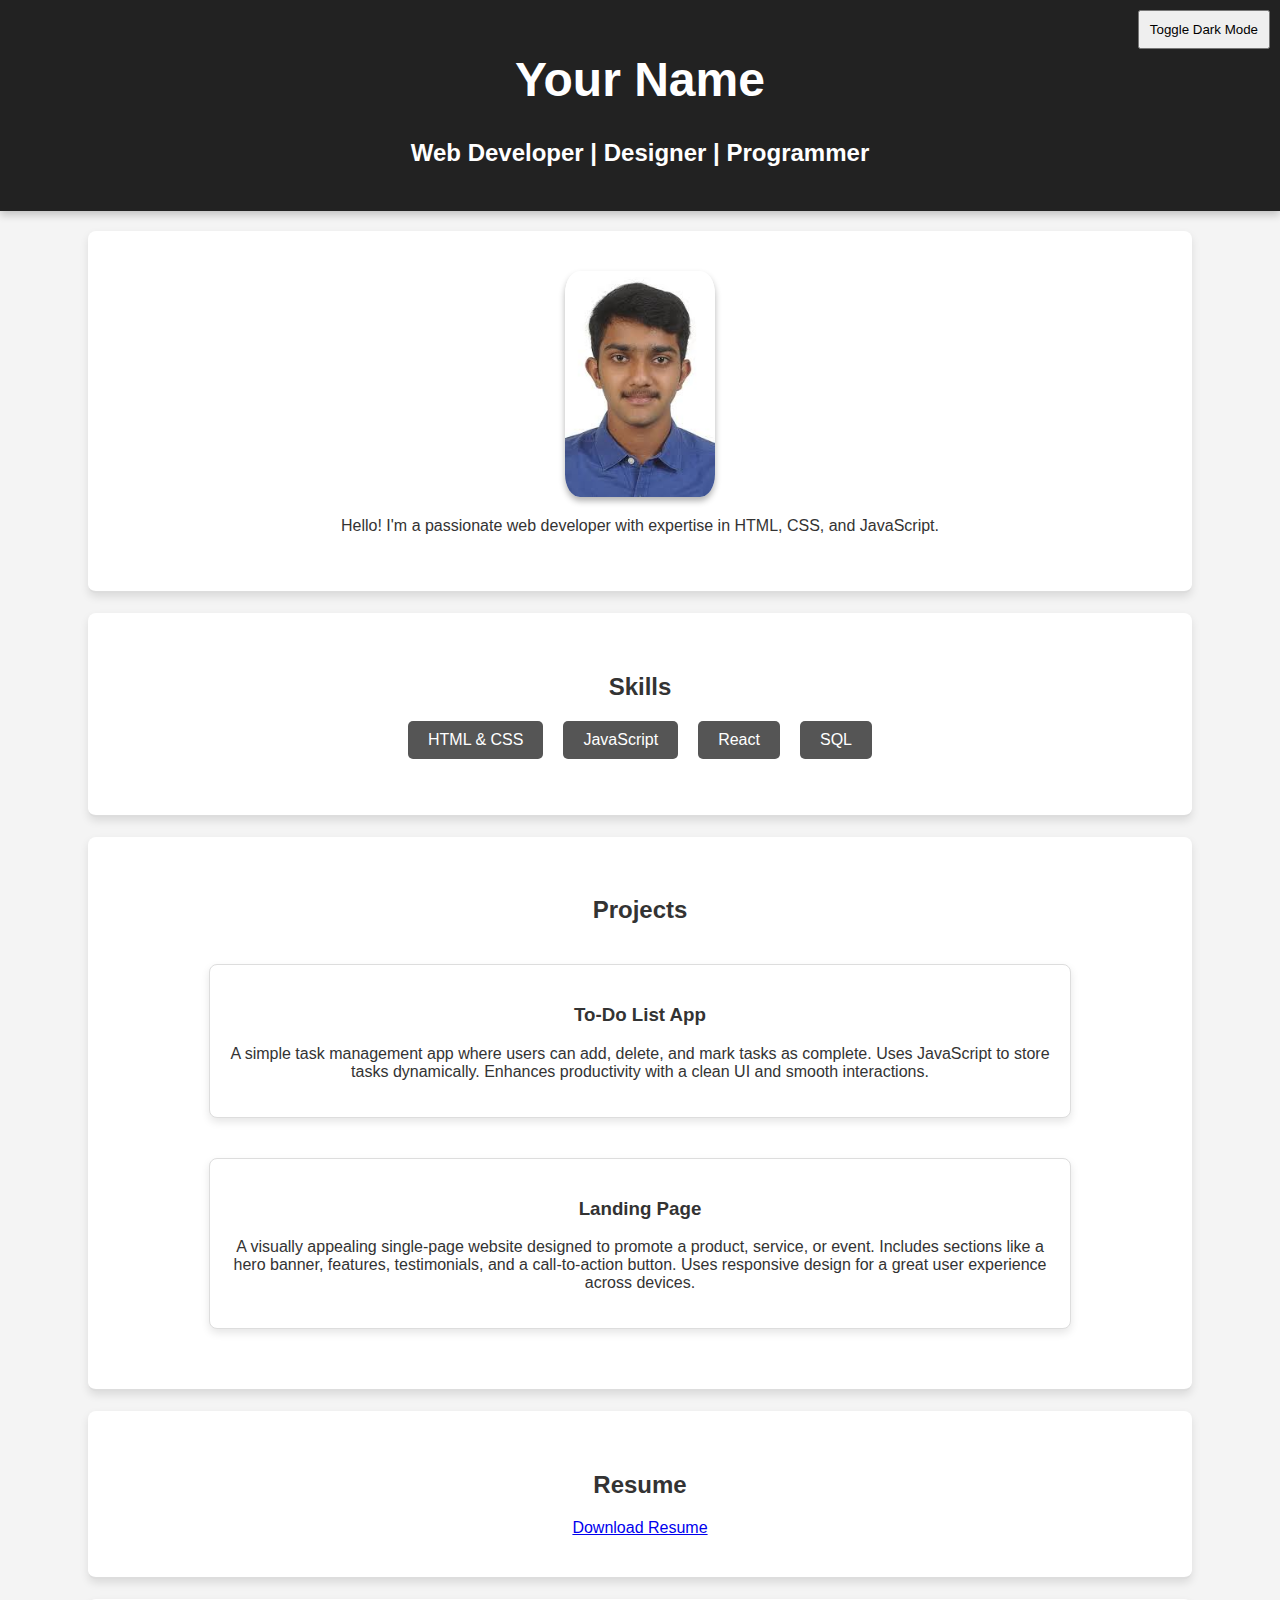
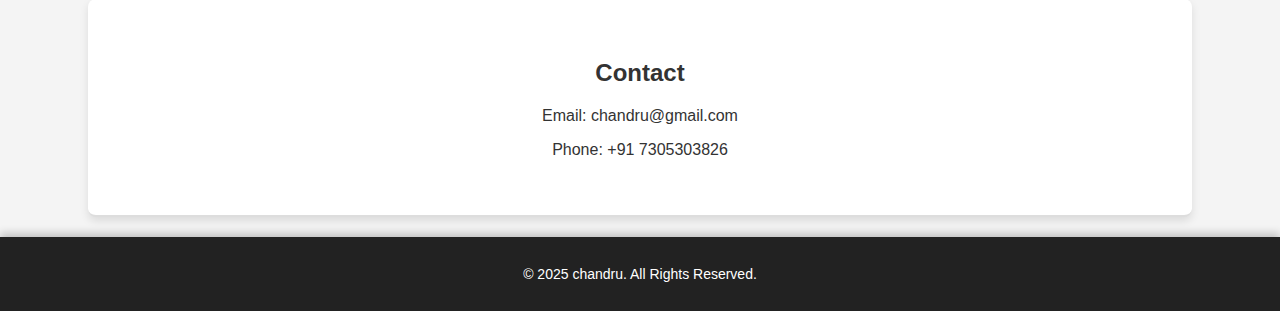
<file: TASK 1/index.html>
<!DOCTYPE html>
<html lang="en">
  <head>
    <meta charset="UTF-8" />
    <meta name="viewport" content="width=device-width, initial-scale=1.0" />
    <title>My Portfolio</title>
    <link rel="stylesheet" href="styles.css" />
    <script src="script.js"></script>
  </head>
  <body>
    <header>
      <h1>Your Name</h1>
      <p>Web Developer | Designer | Programmer</p>
    </header>

    <section id="about">
      <img src="photo.jpg" alt="Your Photo" />
      <p>
        Hello! I'm a passionate web developer with expertise in HTML, CSS, and
        JavaScript.
      </p>
    </section>

    <section id="skills">
      <h2>Skills</h2>
      <ul>
        <li>HTML & CSS</li>
        <li>JavaScript</li>
        <li>React</li>
        <li>SQL</li>
      </ul>
    </section>

    <section id="projects">
      <h2>Projects</h2>
      <div class="project">
        <h3>To-Do List App</h3>
        <p>
          A simple task management app where users can add, delete, and mark
          tasks as complete. Uses JavaScript to store tasks dynamically.
          Enhances productivity with a clean UI and smooth interactions.
        </p>
      </div>
      <div class="project">
        <h3>Landing Page</h3>
        <p>
          A visually appealing single-page website designed to promote a
          product, service, or event. Includes sections like a hero banner,
          features, testimonials, and a call-to-action button. Uses responsive
          design for a great user experience across devices.
        </p>
      </div>
    </section>

    <section id="resume">
      <h2>Resume</h2>
      <a href="resume.pdf" download>Download Resume</a>
    </section>

    <section id="contact">
      <h2>Contact</h2>
      <p>Email: chandru@gmail.com</p>
      <p>Phone: +91 7305303826</p>
    </section>

    <footer>
      <p>&copy; 2025 chandru. All Rights Reserved.</p>
    </footer>
  </body>
</html>
</file>
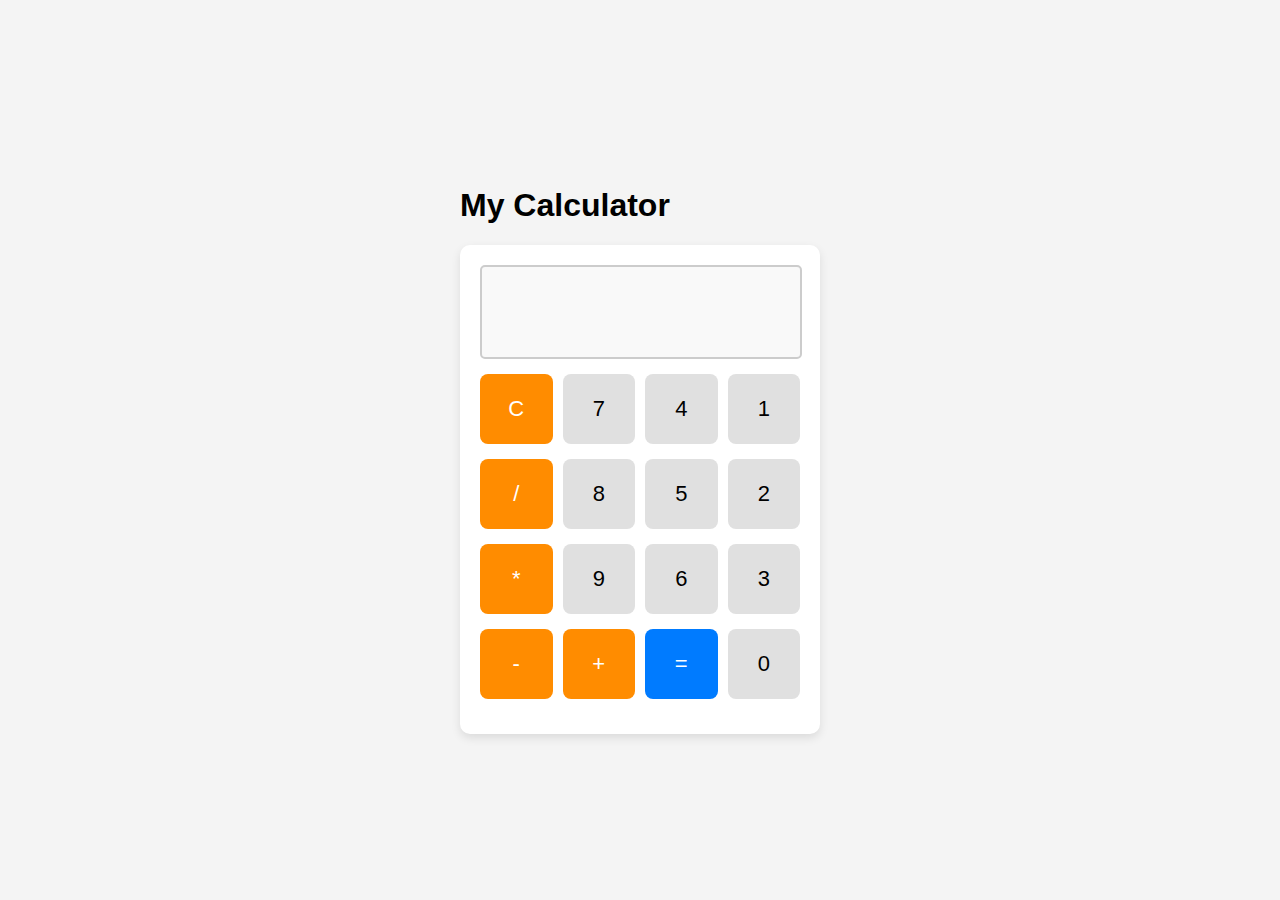
<file: TASK 3/index.html>
<!DOCTYPE html>
<html lang="en">
  <head>
    <meta charset="UTF-8" />
    <meta name="viewport" content="width=device-width, initial-scale=1.0" />
    <title>Basic Calculator</title>
    <link rel="stylesheet" href="styles.css" />
  </head>

  <body>
    <div class="calculator-container">
      <h1 class="calculator-title">My Calculator</h1>
      <div class="calculator">
        <input type="text" id="display" disabled />
        <div class="buttons">
          <div class="row">
            <button class="operator" onclick="clearDisplay()">C</button>
            <button class="operator" onclick="appendValue('/')">/</button>
            <button class="operator" onclick="appendValue('*')">*</button>
            <button class="operator" onclick="appendValue('-')">-</button>
          </div>
          <div class="row">
            <button onclick="appendValue('7')">7</button>
            <button onclick="appendValue('8')">8</button>
            <button onclick="appendValue('9')">9</button>
            <button class="operator" onclick="appendValue('+')">+</button>
          </div>
          <div class="row">
            <button onclick="appendValue('4')">4</button>
            <button onclick="appendValue('5')">5</button>
            <button onclick="appendValue('6')">6</button>
            <button class="equal" onclick="calculateResult()">=</button>
          </div>
          <div class="row">
            <button onclick="appendValue('1')">1</button>
            <button onclick="appendValue('2')">2</button>
            <button onclick="appendValue('3')">3</button>
            <button onclick="appendValue('0')">0</button>
          </div>
        </div>
      </div>
    </div>
    <script src="script.js"></script>
  </body>
</html>
</file>
<file: TASK 1/styles.css>
body {
  font-family: "Poppins", sans-serif;
  margin: 0;
  padding: 0;
  background-color: #f4f4f4;
  color: #333;
  text-align: center;
}

header {
  background-color: #222;
  color: white;
  padding: 20px;
  font-size: 24px;
  font-weight: bold;
  box-shadow: 0px 4px 8px rgba(0, 0, 0, 0.2);
}

section {
  padding: 40px;
  border-bottom: 2px solid #ddd;
  background-color: white;
  margin: 20px auto;
  width: 80%;
  border-radius: 8px;
  box-shadow: 0px 4px 8px rgba(0, 0, 0, 0.1);
}

#about img {
  width: 150px;
  border-radius: 10%;
  box-shadow: 0px 4px 6px rgba(0, 0, 0, 0.3);
  transition: transform 0.3s;
}

#about img:hover {
  transform: scale(1.1);
}

ul {
  list-style-type: none;
  padding: 0;
  display: flex;
  justify-content: center;
  gap: 20px;
}

li {
  background-color: #555;
  color: white;
  padding: 10px 20px;
  border-radius: 5px;
  transition: background 0.3s;
}

li:hover {
  background-color: #222;
}

.project {
  margin: 20px 0;
  padding: 20px;
  border: 1px solid #ddd;
  display: inline-block;
  width: 80%;
  border-radius: 8px;
  background-color: #fff;
  box-shadow: 0px 4px 8px rgba(0, 0, 0, 0.1);
  transition: transform 0.3s;
}

.project:hover {
  transform: scale(1.05);
}

footer {
  background-color: #222;
  color: white;
  padding: 15px;
  margin-top: 20px;
  font-size: 14px;
  box-shadow: 0px -4px 8px rgba(0, 0, 0, 0.2);
}
</file>
<file: TASK 3/styles.css>
/* Centering the calculator */
body {
  display: flex;
  justify-content: center;
  align-items: center;
  height: 100vh;
  background-color: #f4f4f4;
  margin: 0;
  font-family: Arial, sans-serif;
}

/* Calculator container */
.calculator {
  background: white;
  padding: 20px;
  border-radius: 10px;
  box-shadow: 0px 4px 10px rgba(0, 0, 0, 0.1);
  text-align: center;
  width: 320px;
}

/* Display input */
#display {
  width: 90%;
  height: 60px;
  font-size: 26px;
  text-align: right;
  padding: 15px;
  margin-bottom: 15px;
  border: 2px solid #ccc;
  border-radius: 5px;
  background-color: #f9f9f9;
}

/* Button styling */
.buttons {
  display: grid;
  grid-template-columns: repeat(4, 1fr);
  gap: 10px;
}

button {
  width: 100%;
  height: 70px;
  font-size: 22px;
  border: none;
  margin-bottom: 15px;
  border-radius: 8px;
  cursor: pointer;
  transition: 0.3s;
  background: #e0e0e0;
  padding: 15px;
}

button:hover {
  background: #d6d6d6;
}

/* Styling for operators */
.operator {
  background: #ff8c00;
  color: white;
}

.operator:hover {
  background: #e07b00;
}

/* Styling for equal button */
.equal {
  background: #007bff;
  color: white;
  grid-column: span 2;
}

.equal:hover {
  background: #0056b3;
}
</file>
